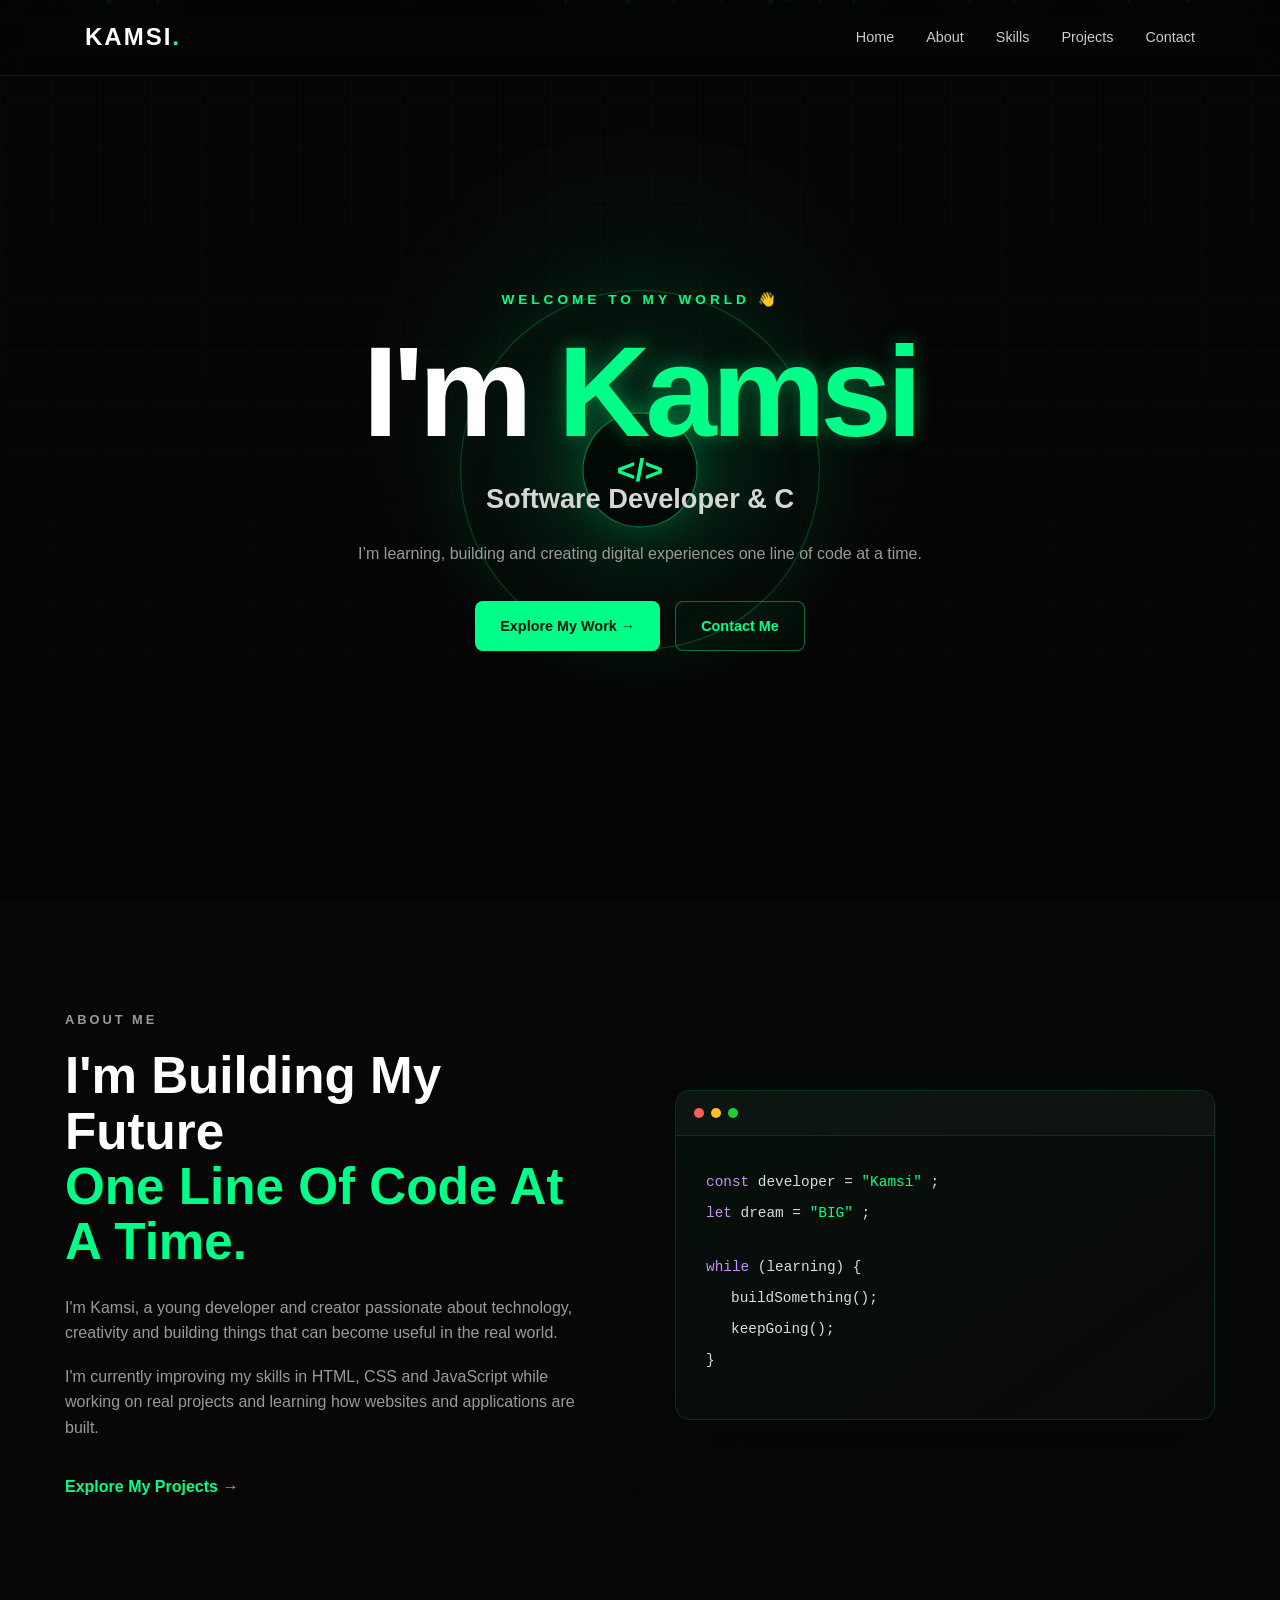
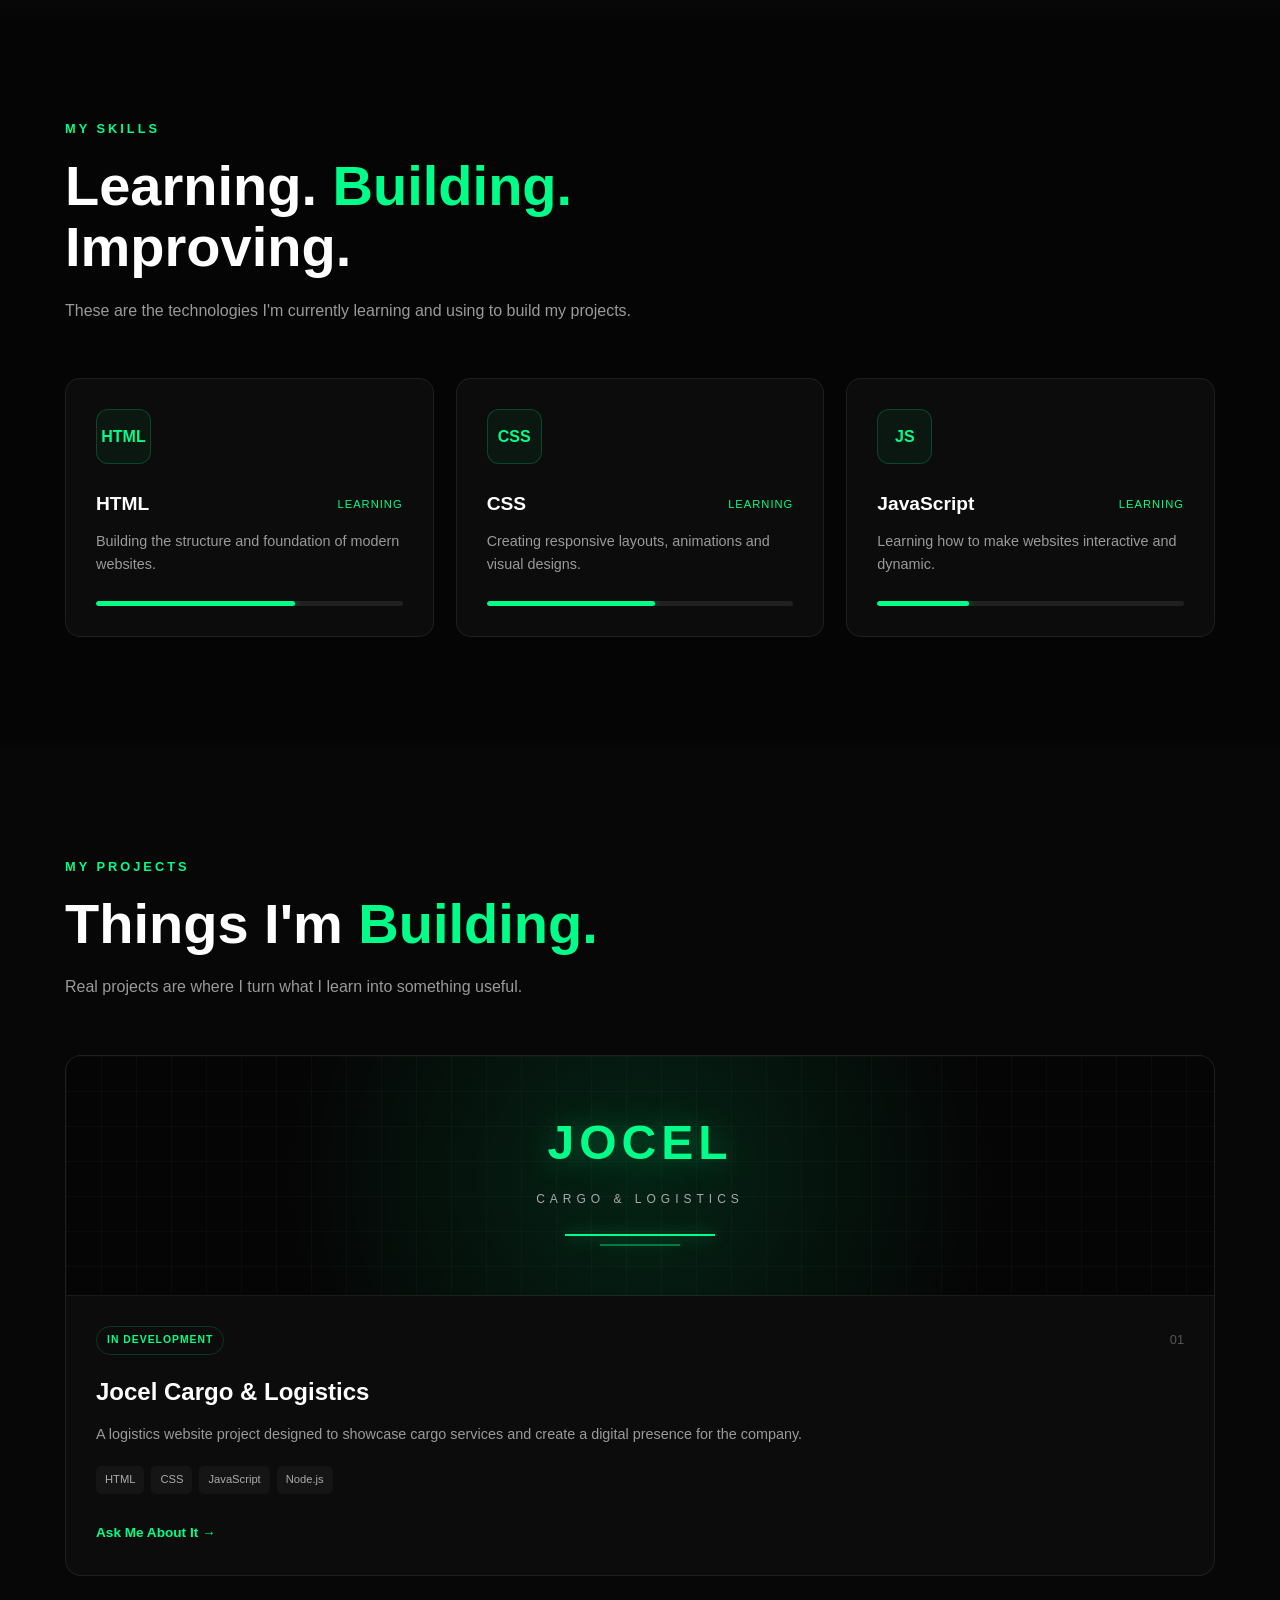
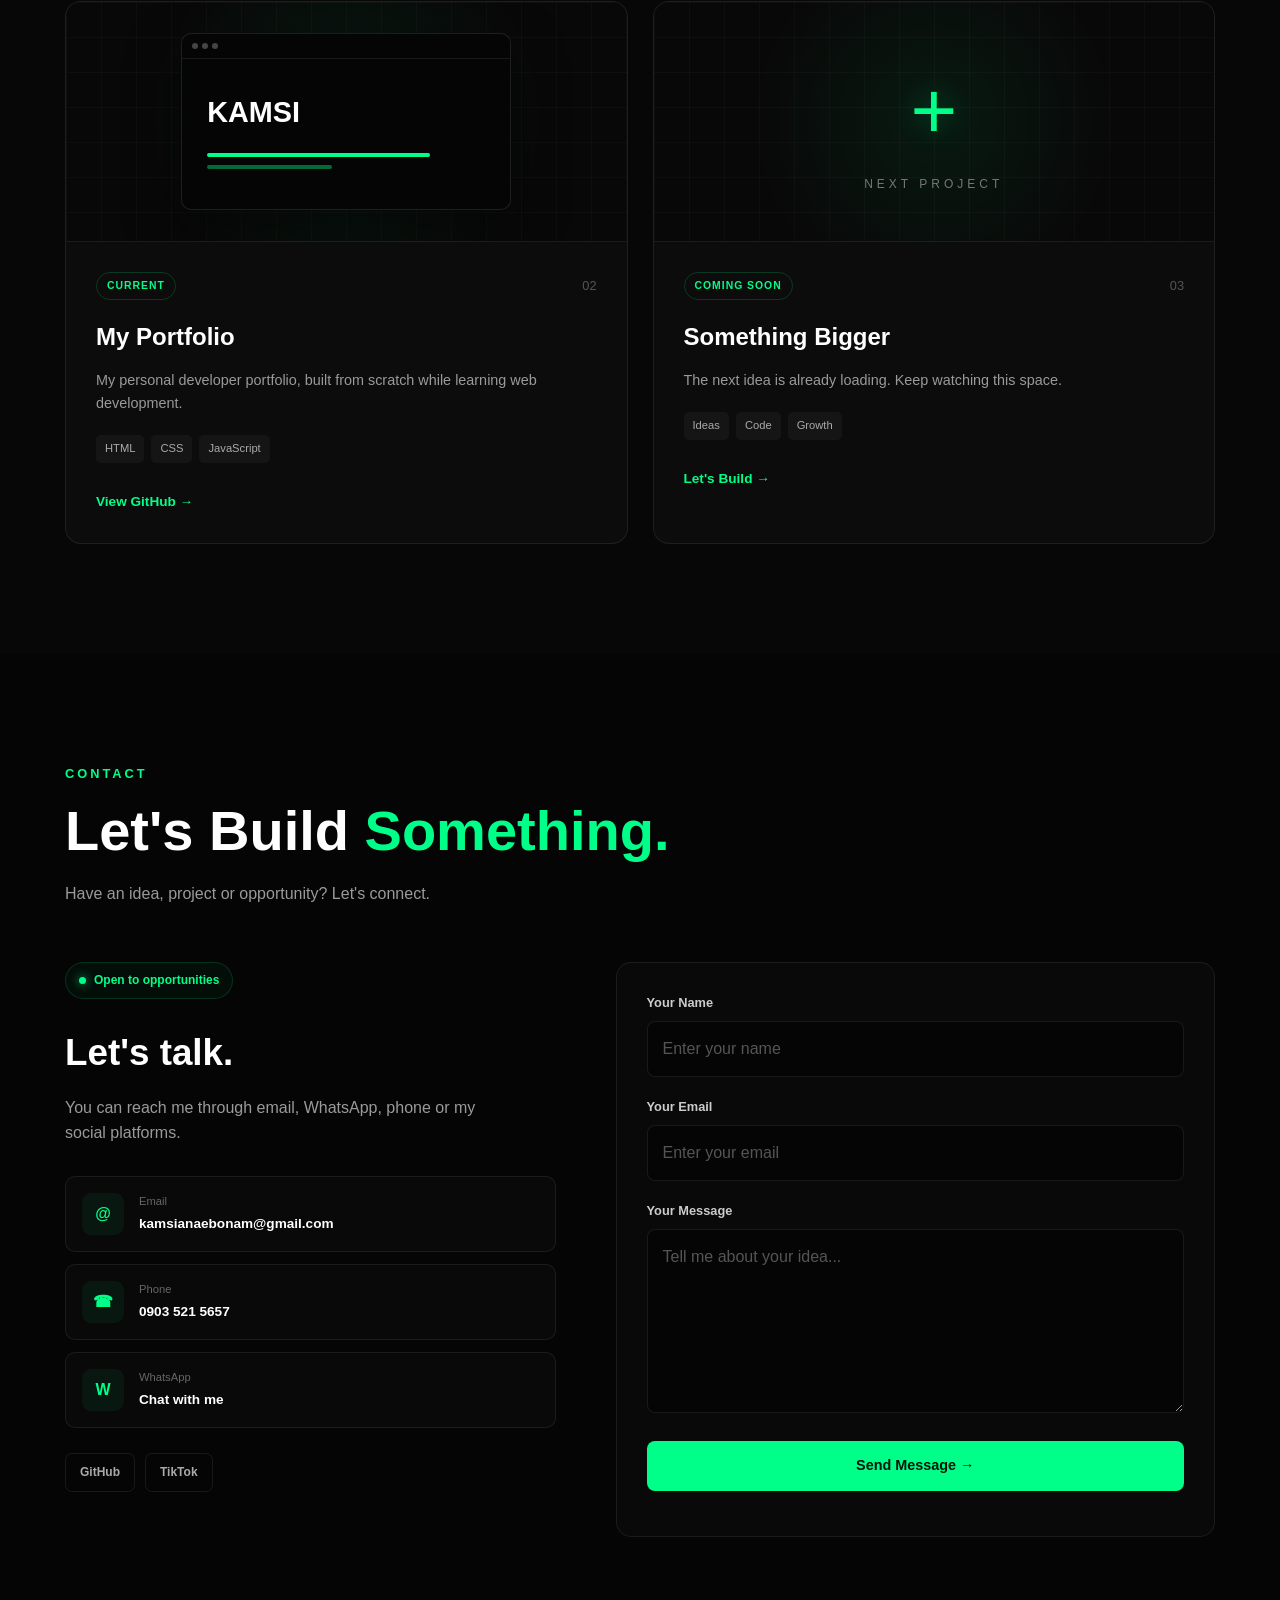
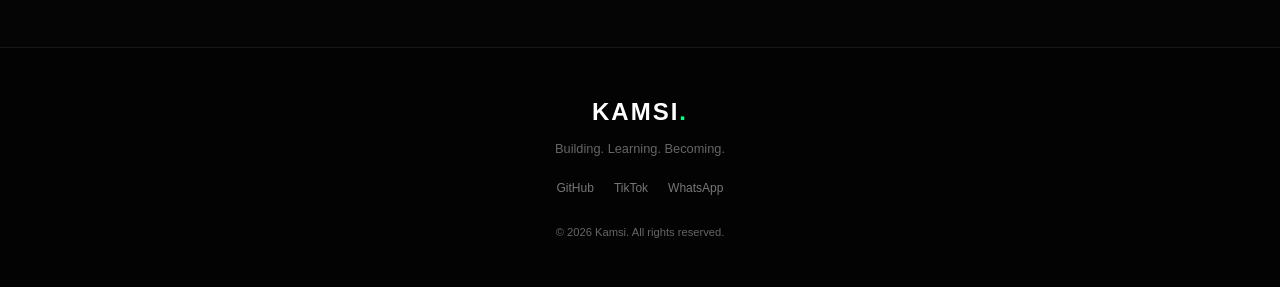
<file: index.html>
<!DOCTYPE html>
<html lang="en">
<head>
    <meta charset="UTF-8">

    <meta
        name="viewport"
        content="width=device-width, initial-scale=1.0"
    >

    <meta
        name="description"
        content="Kamsi CBN — Software Developer and Digital Creator."
    >

    <meta
        name="theme-color"
        content="#050505"
    >

    <title>KAMSI | Developer & Creator</title>

    <link rel="stylesheet" href="style.css">
</head>

<body>

    <!-- ================= NAVBAR ================= -->

    <header class="navbar">

        <div class="nav-container">

            <a href="#home" class="logo">
                KAMSI<span>.</span>
            </a>

            <button
                class="menu-btn"
                id="menuBtn"
                aria-label="Open navigation menu"
            >
                ☰
            </button>

            <nav class="nav-menu" id="navMenu">

                <a href="#home">Home</a>
                <a href="#about">About</a>
                <a href="#skills">Skills</a>
                <a href="#projects">Projects</a>
                <a href="#contact">Contact</a>

            </nav>

        </div>

    </header>


    <!-- ================= HERO ================= -->

    <main>

        <section class="hero" id="home">

            <div class="particles"></div>

            <div class="hero-content">

                <p class="hero-small">
                    WELCOME TO MY WORLD 👋
                </p>

                <h1>
                    I'm <span>Kamsi</span>
                </h1>

                <h2 id="typingText">
                    Software Developer & Creator
                </h2>

                <p class="hero-description">
                    I’m learning, building and creating digital
                    experiences one line of code at a time.
                </p>

                <div class="hero-buttons">

                    <a href="#projects" class="btn primary-btn">
                        Explore My Work →
                    </a>

                    <a href="#contact" class="btn secondary-btn">
                        Contact Me
                    </a>

                </div>

            </div>

            <div class="hero-orb">

                <div class="orb-inner">
                    &lt;/&gt;
                </div>

            </div>

        </section>


        <!-- ================= ABOUT ================= -->

        <section class="about-section section" id="about">

            <div class="section-container">

                <div class="about-grid">

                    <div
                        class="about-content"
                        data-reveal
                    >

                        <p class="section-label">
                            ABOUT ME
                        </p>

                        <h2>
                            I'm Building My Future
                            <span>One Line Of Code At A Time.</span>
                        </h2>

                        <p>
                            I'm Kamsi, a young developer and creator
                            passionate about technology, creativity
                            and building things that can become useful
                            in the real world.
                        </p>

                        <p>
                            I'm currently improving my skills in
                            HTML, CSS and JavaScript while working on
                            real projects and learning how websites
                            and applications are built.
                        </p>

                        <a
                            href="#projects"
                            class="text-link"
                        >
                            Explore My Projects →
                        </a>

                    </div>


                    <div
                        class="code-window"
                        data-reveal
                    >

                        <div class="window-top">

                            <span></span>
                            <span></span>
                            <span></span>

                        </div>

                        <div class="code-content">

                            <p>
                                <span class="code-purple">
                                    const
                                </span>
                                developer =
                                <span class="code-green">
                                    "Kamsi"
                                </span>;
                            </p>

                            <p>
                                <span class="code-purple">
                                    let
                                </span>
                                dream =
                                <span class="code-green">
                                    "BIG"
                                </span>;
                            </p>

                            <br>

                            <p>
                                <span class="code-purple">
                                    while
                                </span>
                                (learning) {
                            </p>

                            <p class="indent">
                                buildSomething();
                            </p>

                            <p class="indent">
                                keepGoing();
                            </p>

                            <p>
                                }
                            </p>

                        </div>

                    </div>

                </div>

            </div>

        </section>


        <!-- ================= SKILLS ================= -->

        <section class="skills-section section" id="skills">

            <div class="section-container">

                <div
                    class="section-heading"
                    data-reveal
                >

                    <p class="section-label">
                        MY SKILLS
                    </p>

                    <h2>
                        Learning.
                        <span>Building.</span>
                        Improving.
                    </h2>

                    <p>
                        These are the technologies I'm currently
                        learning and using to build my projects.
                    </p>

                </div>


                <div class="skills-grid">

                    <!-- HTML -->

                    <div
                        class="skill-card"
                        data-reveal
                    >

                        <div class="skill-icon">
                            HTML
                        </div>

                        <div class="skill-info">

                            <div class="skill-title">
                                <h3>HTML</h3>
                                <span>Learning</span>
                            </div>

                            <p>
                                Building the structure and foundation
                                of modern websites.
                            </p>

                            <div class="skill-bar">

                                <div
                                    class="skill-progress html-progress"
                                ></div>

                            </div>

                        </div>

                    </div>


                    <!-- CSS -->

                    <div
                        class="skill-card"
                        data-reveal
                    >

                        <div class="skill-icon">
                            CSS
                        </div>

                        <div class="skill-info">

                            <div class="skill-title">
                                <h3>CSS</h3>
                                <span>Learning</span>
                            </div>

                            <p>
                                Creating responsive layouts,
                                animations and visual designs.
                            </p>

                            <div class="skill-bar">

                                <div
                                    class="skill-progress css-progress"
                                ></div>

                            </div>

                        </div>

                    </div>


                    <!-- JAVASCRIPT -->

                    <div
                        class="skill-card"
                        data-reveal
                    >

                        <div class="skill-icon">
                            JS
                        </div>

                        <div class="skill-info">

                            <div class="skill-title">
                                <h3>JavaScript</h3>
                                <span>Learning</span>
                            </div>

                            <p>
                                Learning how to make websites
                                interactive and dynamic.
                            </p>

                            <div class="skill-bar">

                                <div
                                    class="skill-progress js-progress"
                                ></div>

                            </div>

                        </div>

                    </div>

                </div>

            </div>

        </section>


        <!-- ================= PROJECTS ================= -->

        <section class="projects-section section" id="projects">

            <div class="section-container">

                <div
                    class="section-heading"
                    data-reveal
                >

                    <p class="section-label">
                        MY PROJECTS
                    </p>

                    <h2>
                        Things I'm
                        <span>Building.</span>
                    </h2>

                    <p>
                        Real projects are where I turn what I learn
                        into something useful.
                    </p>

                </div>


                <div class="projects-grid">


                    <!-- JOCEL CARGO -->

                    <article
                        class="project-card featured-project"
                        data-reveal
                    >

                        <div class="project-preview cargo-preview">

                            <div class="cargo-logo">
                                JOCEL
                            </div>

                            <div class="cargo-text">
                                CARGO & LOGISTICS
                            </div>

                            <div class="preview-line"></div>
                            <div class="preview-line short"></div>

                        </div>


                        <div class="project-content">

                            <div class="project-top">

                                <span class="project-status">
                                    IN DEVELOPMENT
                                </span>

                                <span class="project-number">
                                    01
                                </span>

                            </div>

                            <h3>
                                Jocel Cargo & Logistics
                            </h3>

                            <p>
                                A logistics website project designed
                                to showcase cargo services and create
                                a digital presence for the company.
                            </p>

                            <div class="tech-tags">

                                <span>HTML</span>
                                <span>CSS</span>
                                <span>JavaScript</span>
                                <span>Node.js</span>

                            </div>

                            <a
                                href="#contact"
                                class="project-link"
                            >
                                Ask Me About It →
                            </a>

                        </div>

                    </article>


                    <!-- PORTFOLIO -->

                    <article
                        class="project-card"
                        data-reveal
                    >

                        <div class="project-preview portfolio-preview">

                            <div class="mini-browser">

                                <div class="mini-top">
                                    <span></span>
                                    <span></span>
                                    <span></span>
                                </div>

                                <div class="mini-body">

                                    <div class="mini-title">
                                        KAMSI
                                    </div>

                                    <div class="mini-line"></div>
                                    <div class="mini-line small"></div>

                                </div>

                            </div>

                        </div>


                        <div class="project-content">

                            <div class="project-top">

                                <span class="project-status">
                                    CURRENT
                                </span>

                                <span class="project-number">
                                    02
                                </span>

                            </div>

                            <h3>
                                My Portfolio
                            </h3>

                            <p>
                                My personal developer portfolio,
                                built from scratch while learning
                                web development.
                            </p>

                            <div class="tech-tags">

                                <span>HTML</span>
                                <span>CSS</span>
                                <span>JavaScript</span>

                            </div>

                            <a
                                href="https://github.com/kamsipythontechguy/kamsipythontechguy-web"
                                target="_blank"
                                rel="noopener noreferrer"
                                class="project-link"
                            >
                                View GitHub →
                            </a>

                        </div>

                    </article>


                    <!-- NEXT PROJECT -->

                    <article
                        class="project-card"
                        data-reveal
                    >

                        <div class="project-preview future-preview">

                            <div class="future-symbol">
                                +
                            </div>

                            <p>
                                NEXT PROJECT
                            </p>

                        </div>


                        <div class="project-content">

                            <div class="project-top">

                                <span class="project-status">
                                    COMING SOON
                                </span>

                                <span class="project-number">
                                    03
                                </span>

                            </div>

                            <h3>
                                Something Bigger
                            </h3>

                            <p>
                                The next idea is already loading.
                                Keep watching this space.
                            </p>

                            <div class="tech-tags">

                                <span>Ideas</span>
                                <span>Code</span>
                                <span>Growth</span>

                            </div>

                            <a
                                href="#contact"
                                class="project-link"
                            >
                                Let's Build →
                            </a>

                        </div>

                    </article>

                </div>

            </div>

        </section>


        <!-- ================= CONTACT ================= -->

        <section class="contact-section section" id="contact">

            <div class="section-container">

                <div
                    class="section-heading"
                    data-reveal
                >

                    <p class="section-label">
                        CONTACT
                    </p>

                    <h2>
                        Let's Build
                        <span>Something.</span>
                    </h2>

                    <p>
                        Have an idea, project or opportunity?
                        Let's connect.
                    </p>

                </div>


                <div class="contact-grid">


                    <!-- CONTACT INFORMATION -->

                    <div
                        class="contact-info"
                        data-reveal
                    >

                        <div class="availability">

                            <span class="status-dot"></span>

                            Open to opportunities

                        </div>


                        <h3>
                            Let's talk.
                        </h3>

                        <p>
                            You can reach me through email,
                            WhatsApp, phone or my social platforms.
                        </p>


                        <!-- EMAIL -->

                        <a
                            href="mailto:kamsianaebonam@gmail.com"
                            class="contact-card"
                        >

                            <div class="contact-icon">
                                @
                            </div>

                            <div>
                                <small>Email</small>
                                <strong>
                                    kamsianaebonam@gmail.com
                                </strong>
                            </div>

                        </a>


                        <!-- PHONE -->

                        <a
                            href="tel:+2349035215657"
                            class="contact-card"
                        >

                            <div class="contact-icon">
                                ☎
                            </div>

                            <div>
                                <small>Phone</small>
                                <strong>
                                    0903 521 5657
                                </strong>
                            </div>

                        </a>


                        <!-- WHATSAPP -->

                        <a
                            href="https://wa.me/2349035215657"
                            target="_blank"
                            rel="noopener noreferrer"
                            class="contact-card"
                        >

                            <div class="contact-icon">
                                W
                            </div>

                            <div>
                                <small>WhatsApp</small>
                                <strong>
                                    Chat with me
                                </strong>
                            </div>

                        </a>


                        <!-- SOCIALS -->

                        <div class="social-links">

                            <a
                                href="https://github.com/kamsipythontechguy"
                                target="_blank"
                                rel="noopener noreferrer"
                            >
                                GitHub
                            </a>

                            <a
                                href="https://www.tiktok.com/@slientgrindx"
                                target="_blank"
                                rel="noopener noreferrer"
                            >
                                TikTok
                            </a>

                        </div>

                    </div>


                    <!-- CONTACT FORM -->

                    <form
                        class="contact-form"
                        id="contactForm"
                        data-reveal
                    >

                        <div class="form-group">

                            <label for="name">
                                Your Name
                            </label>

                            <input
                                type="text"
                                id="name"
                                name="name"
                                placeholder="Enter your name"
                                required
                            >

                        </div>


                        <div class="form-group">

                            <label for="email">
                                Your Email
                            </label>

                            <input
                                type="email"
                                id="email"
                                name="email"
                                placeholder="Enter your email"
                                required
                            >

                        </div>


                        <div class="form-group">

                            <label for="message">
                                Your Message
                            </label>

                            <textarea
                                id="message"
                                name="message"
                                rows="6"
                                placeholder="Tell me about your idea..."
                                required
                            ></textarea>

                        </div>


                        <button
                            type="submit"
                            class="btn primary-btn form-btn"
                        >
                            Send Message →
                        </button>

                        <p
                            class="form-message"
                            id="formMessage"
                        ></p>

                    </form>

                </div>

            </div>

        </section>

    </main>


    <!-- ================= FOOTER ================= -->

    <footer class="footer">

        <div class="footer-container">

            <div class="footer-logo">
                KAMSI<span>.</span>
            </div>

            <p>
                Building. Learning. Becoming.
            </p>

            <div class="footer-socials">

                <a
                    href="https://github.com/kamsipythontechguy"
                    target="_blank"
                    rel="noopener noreferrer"
                >
                    GitHub
                </a>

                <a
                    href="https://www.tiktok.com/@slientgrindx"
                    target="_blank"
                    rel="noopener noreferrer"
                >
                    TikTok
                </a>

                <a
                    href="https://wa.me/2349035215657"
                    target="_blank"
                    rel="noopener noreferrer"
                >
                    WhatsApp
                </a>

            </div>

            <p class="copyright">
                © 2026 Kamsi. All rights reserved.
            </p>

        </div>

    </footer>


    <!-- ================= JAVASCRIPT ================= -->

    <script src="script.js"></script>

</body>
</html>
</file>
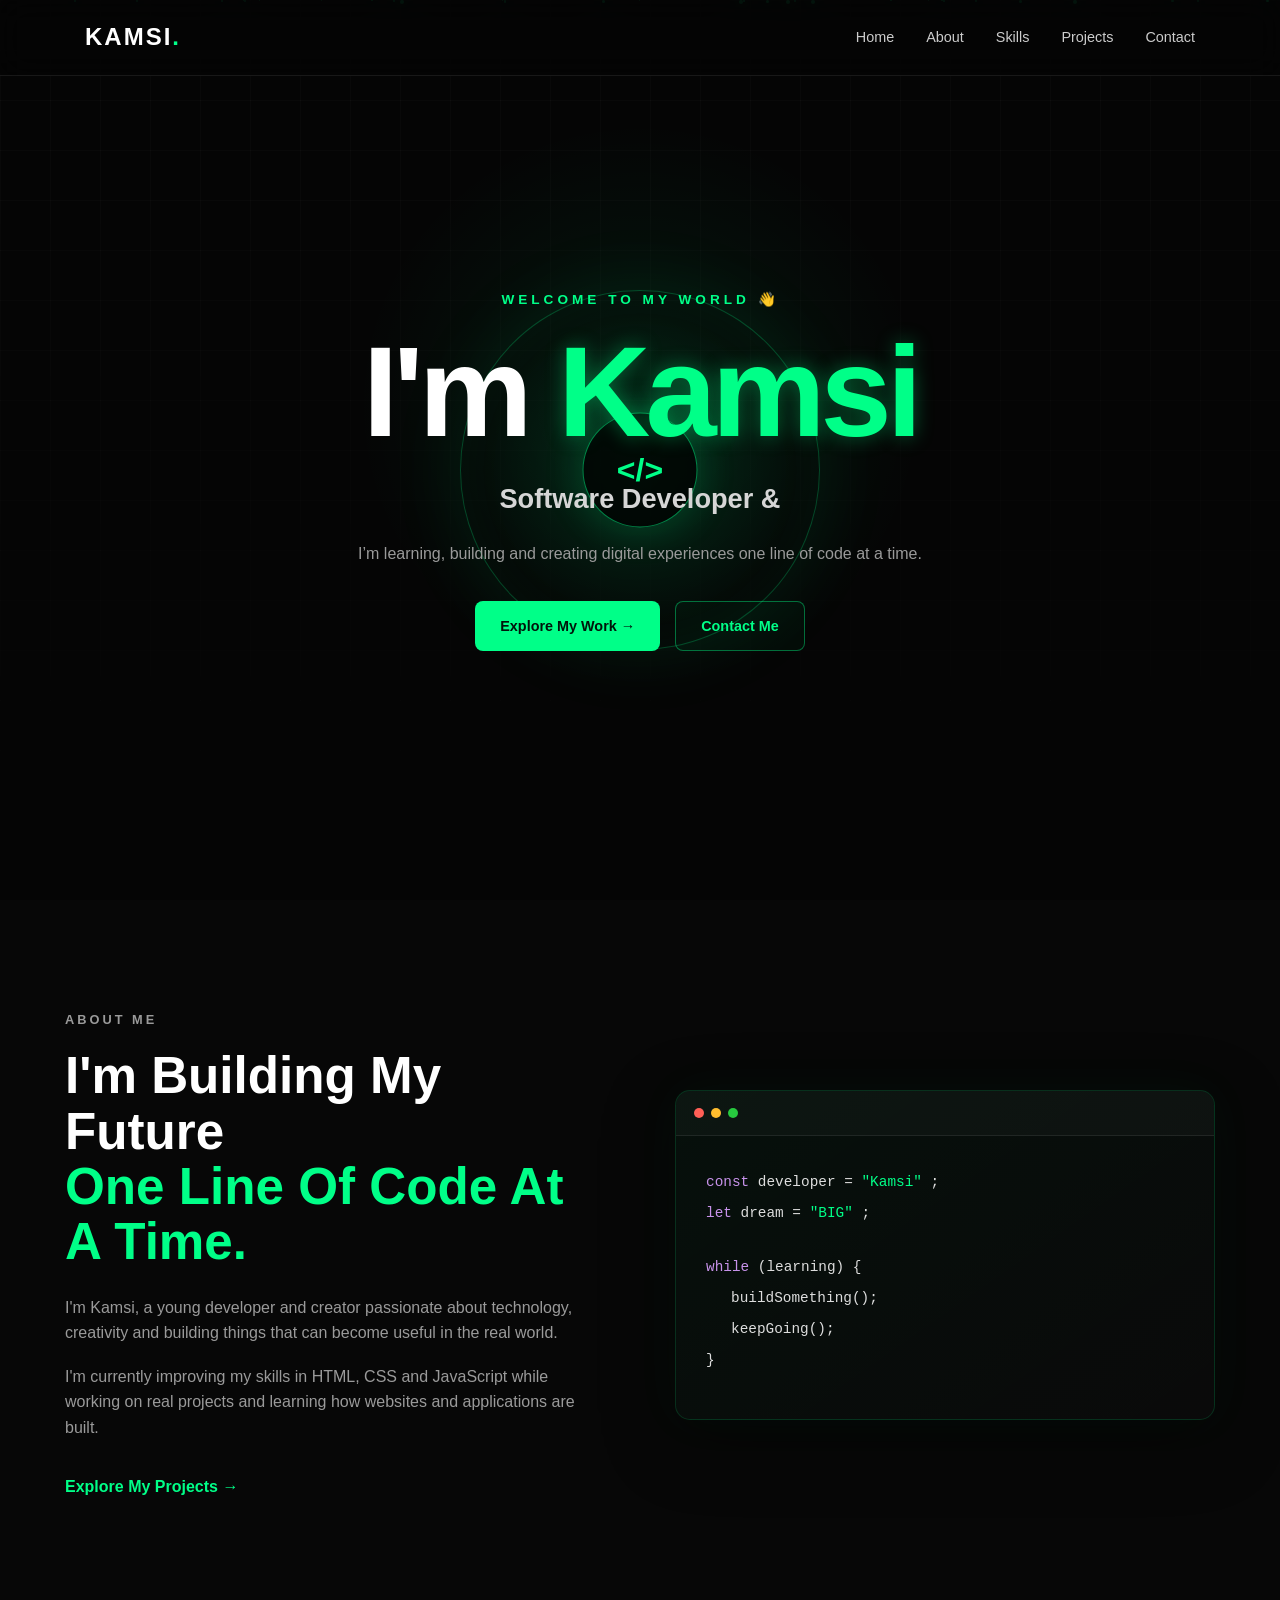
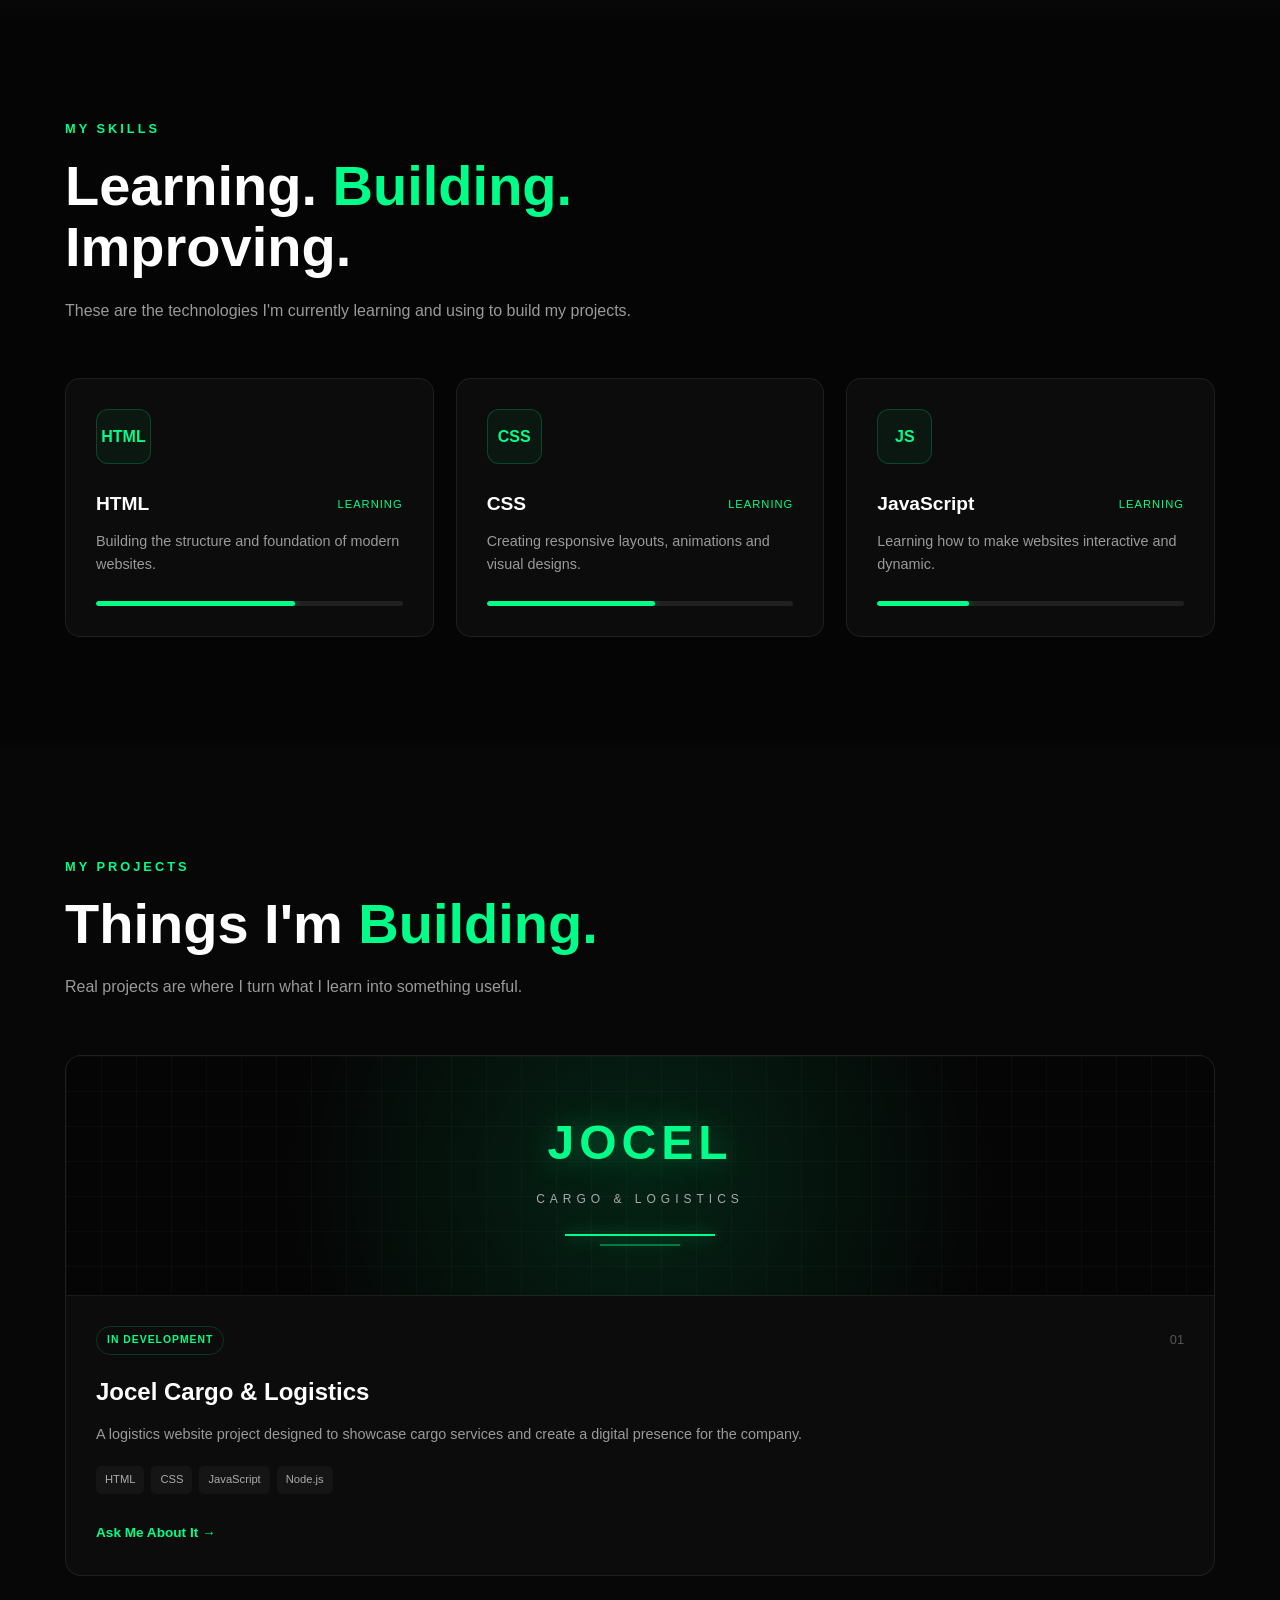
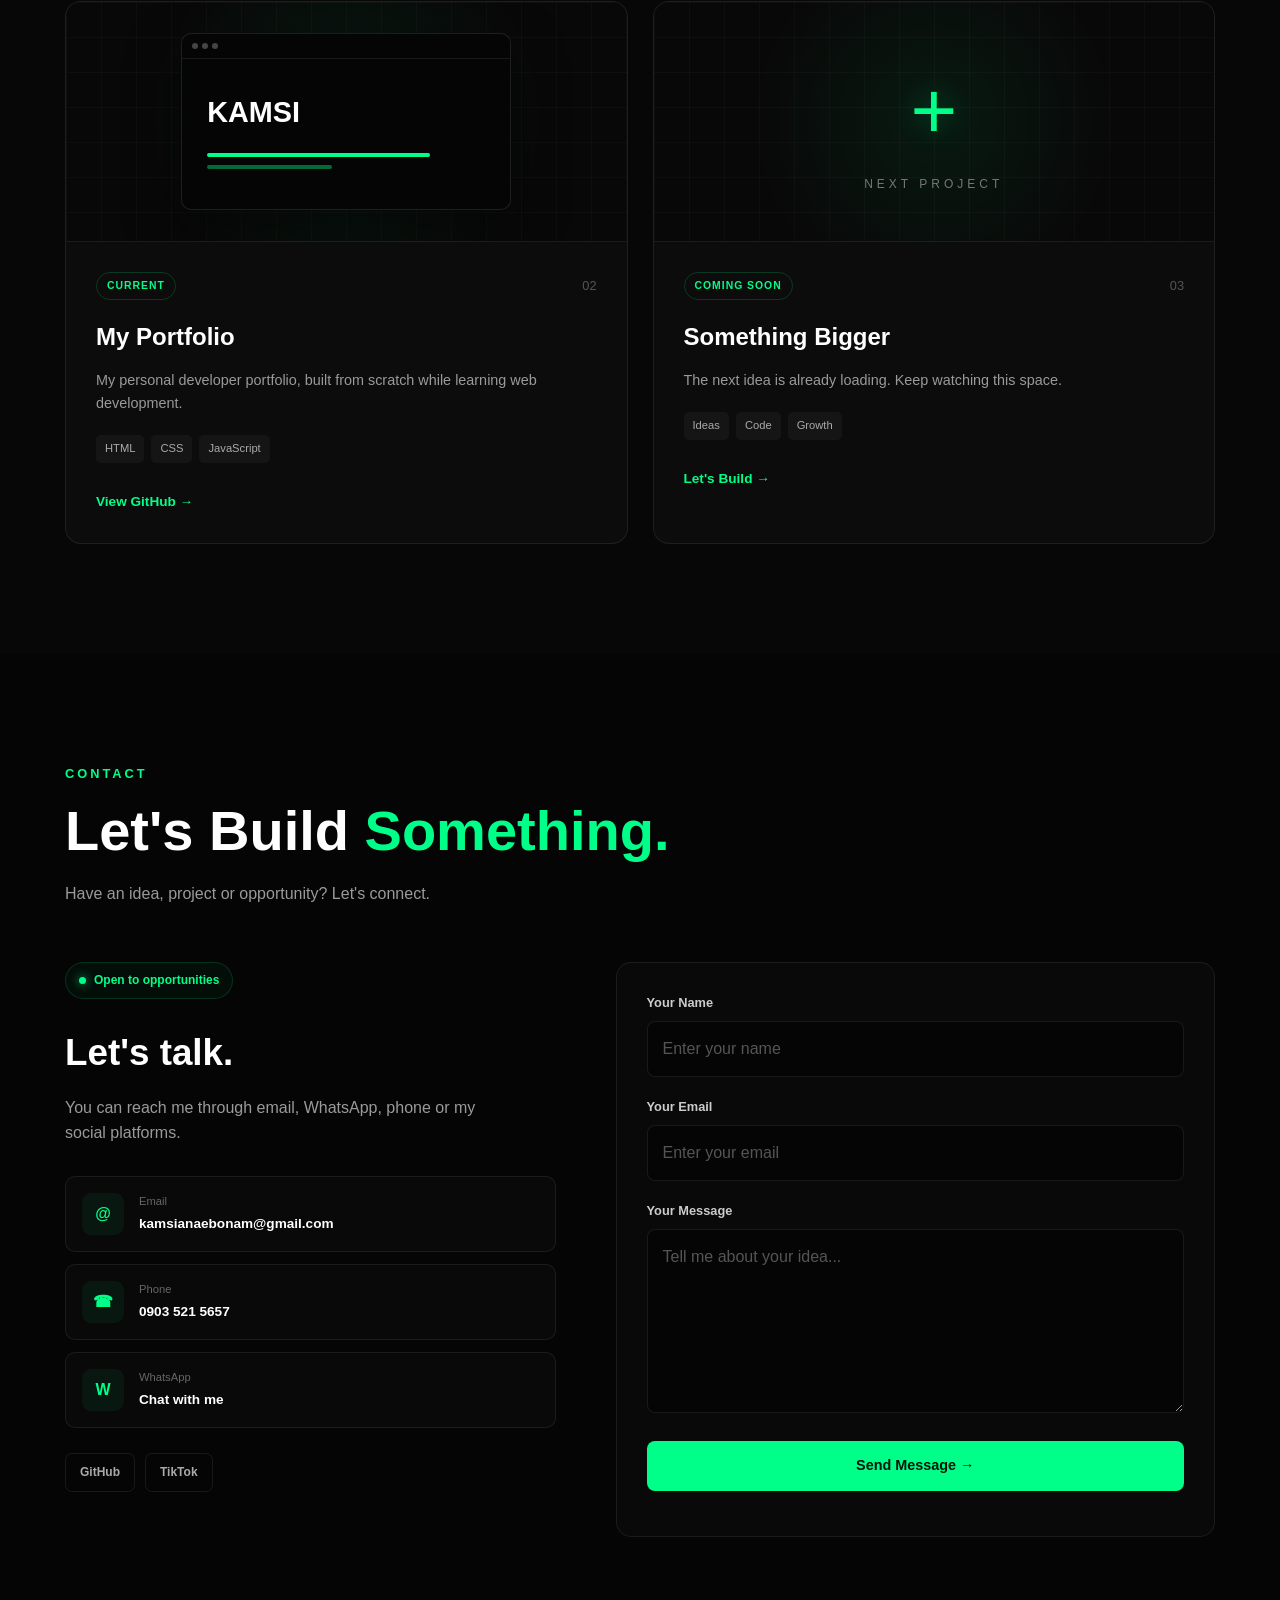
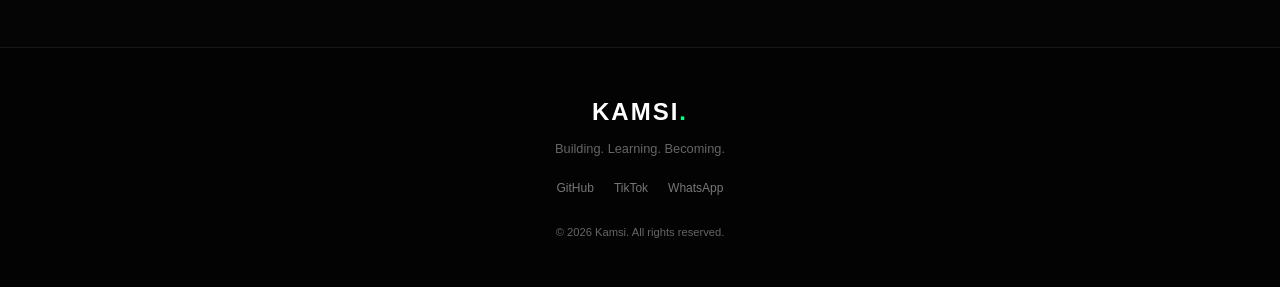
<file: index (1).html>
<!DOCTYPE html>
<html lang="en">
<head>
    <meta charset="UTF-8">

    <meta
        name="viewport"
        content="width=device-width, initial-scale=1.0"
    >

    <meta
        name="description"
        content="Kamsi CBN — Software Developer and Digital Creator."
    >

    <meta
        name="theme-color"
        content="#050505"
    >

    <title>KAMSI | Developer & Creator</title>

    <link rel="stylesheet" href="style.css">
</head>

<body>

    <!-- ================= NAVBAR ================= -->

    <header class="navbar">

        <div class="nav-container">

            <a href="#home" class="logo">
                KAMSI<span>.</span>
            </a>

            <button
                class="menu-btn"
                id="menuBtn"
                aria-label="Open navigation menu"
            >
                ☰
            </button>

            <nav class="nav-menu" id="navMenu">

                <a href="#home">Home</a>
                <a href="#about">About</a>
                <a href="#skills">Skills</a>
                <a href="#projects">Projects</a>
                <a href="#contact">Contact</a>

            </nav>

        </div>

    </header>


    <!-- ================= HERO ================= -->

    <main>

        <section class="hero" id="home">

            <div class="particles"></div>

            <div class="hero-content">

                <p class="hero-small">
                    WELCOME TO MY WORLD 👋
                </p>

                <h1>
                    I'm <span>Kamsi</span>
                </h1>

                <h2 id="typingText">
                    Software Developer & Creator
                </h2>

                <p class="hero-description">
                    I’m learning, building and creating digital
                    experiences one line of code at a time.
                </p>

                <div class="hero-buttons">

                    <a href="#projects" class="btn primary-btn">
                        Explore My Work →
                    </a>

                    <a href="#contact" class="btn secondary-btn">
                        Contact Me
                    </a>

                </div>

            </div>

            <div class="hero-orb">

                <div class="orb-inner">
                    &lt;/&gt;
                </div>

            </div>

        </section>


        <!-- ================= ABOUT ================= -->

        <section class="about-section section" id="about">

            <div class="section-container">

                <div class="about-grid">

                    <div
                        class="about-content"
                        data-reveal
                    >

                        <p class="section-label">
                            ABOUT ME
                        </p>

                        <h2>
                            I'm Building My Future
                            <span>One Line Of Code At A Time.</span>
                        </h2>

                        <p>
                            I'm Kamsi, a young developer and creator
                            passionate about technology, creativity
                            and building things that can become useful
                            in the real world.
                        </p>

                        <p>
                            I'm currently improving my skills in
                            HTML, CSS and JavaScript while working on
                            real projects and learning how websites
                            and applications are built.
                        </p>

                        <a
                            href="#projects"
                            class="text-link"
                        >
                            Explore My Projects →
                        </a>

                    </div>


                    <div
                        class="code-window"
                        data-reveal
                    >

                        <div class="window-top">

                            <span></span>
                            <span></span>
                            <span></span>

                        </div>

                        <div class="code-content">

                            <p>
                                <span class="code-purple">
                                    const
                                </span>
                                developer =
                                <span class="code-green">
                                    "Kamsi"
                                </span>;
                            </p>

                            <p>
                                <span class="code-purple">
                                    let
                                </span>
                                dream =
                                <span class="code-green">
                                    "BIG"
                                </span>;
                            </p>

                            <br>

                            <p>
                                <span class="code-purple">
                                    while
                                </span>
                                (learning) {
                            </p>

                            <p class="indent">
                                buildSomething();
                            </p>

                            <p class="indent">
                                keepGoing();
                            </p>

                            <p>
                                }
                            </p>

                        </div>

                    </div>

                </div>

            </div>

        </section>


        <!-- ================= SKILLS ================= -->

        <section class="skills-section section" id="skills">

            <div class="section-container">

                <div
                    class="section-heading"
                    data-reveal
                >

                    <p class="section-label">
                        MY SKILLS
                    </p>

                    <h2>
                        Learning.
                        <span>Building.</span>
                        Improving.
                    </h2>

                    <p>
                        These are the technologies I'm currently
                        learning and using to build my projects.
                    </p>

                </div>


                <div class="skills-grid">

                    <!-- HTML -->

                    <div
                        class="skill-card"
                        data-reveal
                    >

                        <div class="skill-icon">
                            HTML
                        </div>

                        <div class="skill-info">

                            <div class="skill-title">
                                <h3>HTML</h3>
                                <span>Learning</span>
                            </div>

                            <p>
                                Building the structure and foundation
                                of modern websites.
                            </p>

                            <div class="skill-bar">

                                <div
                                    class="skill-progress html-progress"
                                ></div>

                            </div>

                        </div>

                    </div>


                    <!-- CSS -->

                    <div
                        class="skill-card"
                        data-reveal
                    >

                        <div class="skill-icon">
                            CSS
                        </div>

                        <div class="skill-info">

                            <div class="skill-title">
                                <h3>CSS</h3>
                                <span>Learning</span>
                            </div>

                            <p>
                                Creating responsive layouts,
                                animations and visual designs.
                            </p>

                            <div class="skill-bar">

                                <div
                                    class="skill-progress css-progress"
                                ></div>

                            </div>

                        </div>

                    </div>


                    <!-- JAVASCRIPT -->

                    <div
                        class="skill-card"
                        data-reveal
                    >

                        <div class="skill-icon">
                            JS
                        </div>

                        <div class="skill-info">

                            <div class="skill-title">
                                <h3>JavaScript</h3>
                                <span>Learning</span>
                            </div>

                            <p>
                                Learning how to make websites
                                interactive and dynamic.
                            </p>

                            <div class="skill-bar">

                                <div
                                    class="skill-progress js-progress"
                                ></div>

                            </div>

                        </div>

                    </div>

                </div>

            </div>

        </section>


        <!-- ================= PROJECTS ================= -->

        <section class="projects-section section" id="projects">

            <div class="section-container">

                <div
                    class="section-heading"
                    data-reveal
                >

                    <p class="section-label">
                        MY PROJECTS
                    </p>

                    <h2>
                        Things I'm
                        <span>Building.</span>
                    </h2>

                    <p>
                        Real projects are where I turn what I learn
                        into something useful.
                    </p>

                </div>


                <div class="projects-grid">


                    <!-- JOCEL CARGO -->

                    <article
                        class="project-card featured-project"
                        data-reveal
                    >

                        <div class="project-preview cargo-preview">

                            <div class="cargo-logo">
                                JOCEL
                            </div>

                            <div class="cargo-text">
                                CARGO & LOGISTICS
                            </div>

                            <div class="preview-line"></div>
                            <div class="preview-line short"></div>

                        </div>


                        <div class="project-content">

                            <div class="project-top">

                                <span class="project-status">
                                    IN DEVELOPMENT
                                </span>

                                <span class="project-number">
                                    01
                                </span>

                            </div>

                            <h3>
                                Jocel Cargo & Logistics
                            </h3>

                            <p>
                                A logistics website project designed
                                to showcase cargo services and create
                                a digital presence for the company.
                            </p>

                            <div class="tech-tags">

                                <span>HTML</span>
                                <span>CSS</span>
                                <span>JavaScript</span>
                                <span>Node.js</span>

                            </div>

                            <a
                                href="#contact"
                                class="project-link"
                            >
                                Ask Me About It →
                            </a>

                        </div>

                    </article>


                    <!-- PORTFOLIO -->

                    <article
                        class="project-card"
                        data-reveal
                    >

                        <div class="project-preview portfolio-preview">

                            <div class="mini-browser">

                                <div class="mini-top">
                                    <span></span>
                                    <span></span>
                                    <span></span>
                                </div>

                                <div class="mini-body">

                                    <div class="mini-title">
                                        KAMSI
                                    </div>

                                    <div class="mini-line"></div>
                                    <div class="mini-line small"></div>

                                </div>

                            </div>

                        </div>


                        <div class="project-content">

                            <div class="project-top">

                                <span class="project-status">
                                    CURRENT
                                </span>

                                <span class="project-number">
                                    02
                                </span>

                            </div>

                            <h3>
                                My Portfolio
                            </h3>

                            <p>
                                My personal developer portfolio,
                                built from scratch while learning
                                web development.
                            </p>

                            <div class="tech-tags">

                                <span>HTML</span>
                                <span>CSS</span>
                                <span>JavaScript</span>

                            </div>

                            <a
                                href="https://github.com/kamsipythontechguy/kamsipythontechguy-web"
                                target="_blank"
                                rel="noopener noreferrer"
                                class="project-link"
                            >
                                View GitHub →
                            </a>

                        </div>

                    </article>


                    <!-- NEXT PROJECT -->

                    <article
                        class="project-card"
                        data-reveal
                    >

                        <div class="project-preview future-preview">

                            <div class="future-symbol">
                                +
                            </div>

                            <p>
                                NEXT PROJECT
                            </p>

                        </div>


                        <div class="project-content">

                            <div class="project-top">

                                <span class="project-status">
                                    COMING SOON
                                </span>

                                <span class="project-number">
                                    03
                                </span>

                            </div>

                            <h3>
                                Something Bigger
                            </h3>

                            <p>
                                The next idea is already loading.
                                Keep watching this space.
                            </p>

                            <div class="tech-tags">

                                <span>Ideas</span>
                                <span>Code</span>
                                <span>Growth</span>

                            </div>

                            <a
                                href="#contact"
                                class="project-link"
                            >
                                Let's Build →
                            </a>

                        </div>

                    </article>

                </div>

            </div>

        </section>


        <!-- ================= CONTACT ================= -->

        <section class="contact-section section" id="contact">

            <div class="section-container">

                <div
                    class="section-heading"
                    data-reveal
                >

                    <p class="section-label">
                        CONTACT
                    </p>

                    <h2>
                        Let's Build
                        <span>Something.</span>
                    </h2>

                    <p>
                        Have an idea, project or opportunity?
                        Let's connect.
                    </p>

                </div>


                <div class="contact-grid">


                    <!-- CONTACT INFORMATION -->

                    <div
                        class="contact-info"
                        data-reveal
                    >

                        <div class="availability">

                            <span class="status-dot"></span>

                            Open to opportunities

                        </div>


                        <h3>
                            Let's talk.
                        </h3>

                        <p>
                            You can reach me through email,
                            WhatsApp, phone or my social platforms.
                        </p>


                        <!-- EMAIL -->

                        <a
                            href="mailto:kamsianaebonam@gmail.com"
                            class="contact-card"
                        >

                            <div class="contact-icon">
                                @
                            </div>

                            <div>
                                <small>Email</small>
                                <strong>
                                    kamsianaebonam@gmail.com
                                </strong>
                            </div>

                        </a>


                        <!-- PHONE -->

                        <a
                            href="tel:+2349035215657"
                            class="contact-card"
                        >

                            <div class="contact-icon">
                                ☎
                            </div>

                            <div>
                                <small>Phone</small>
                                <strong>
                                    0903 521 5657
                                </strong>
                            </div>

                        </a>


                        <!-- WHATSAPP -->

                        <a
                            href="https://wa.me/2349035215657"
                            target="_blank"
                            rel="noopener noreferrer"
                            class="contact-card"
                        >

                            <div class="contact-icon">
                                W
                            </div>

                            <div>
                                <small>WhatsApp</small>
                                <strong>
                                    Chat with me
                                </strong>
                            </div>

                        </a>


                        <!-- SOCIALS -->

                        <div class="social-links">

                            <a
                                href="https://github.com/kamsipythontechguy"
                                target="_blank"
                                rel="noopener noreferrer"
                            >
                                GitHub
                            </a>

                            <a
                                href="https://www.tiktok.com/@slientgrindx"
                                target="_blank"
                                rel="noopener noreferrer"
                            >
                                TikTok
                            </a>

                        </div>

                    </div>


                    <!-- CONTACT FORM -->

                    <form
                        class="contact-form"
                        id="contactForm"
                        data-reveal
                    >

                        <div class="form-group">

                            <label for="name">
                                Your Name
                            </label>

                            <input
                                type="text"
                                id="name"
                                name="name"
                                placeholder="Enter your name"
                                required
                            >

                        </div>


                        <div class="form-group">

                            <label for="email">
                                Your Email
                            </label>

                            <input
                                type="email"
                                id="email"
                                name="email"
                                placeholder="Enter your email"
                                required
                            >

                        </div>


                        <div class="form-group">

                            <label for="message">
                                Your Message
                            </label>

                            <textarea
                                id="message"
                                name="message"
                                rows="6"
                                placeholder="Tell me about your idea..."
                                required
                            ></textarea>

                        </div>


                        <button
                            type="submit"
                            class="btn primary-btn form-btn"
                        >
                            Send Message →
                        </button>

                        <p
                            class="form-message"
                            id="formMessage"
                        ></p>

                    </form>

                </div>

            </div>

        </section>

    </main>


    <!-- ================= FOOTER ================= -->

    <footer class="footer">

        <div class="footer-container">

            <div class="footer-logo">
                KAMSI<span>.</span>
            </div>

            <p>
                Building. Learning. Becoming.
            </p>

            <div class="footer-socials">

                <a
                    href="https://github.com/kamsipythontechguy"
                    target="_blank"
                    rel="noopener noreferrer"
                >
                    GitHub
                </a>

                <a
                    href="https://www.tiktok.com/@slientgrindx"
                    target="_blank"
                    rel="noopener noreferrer"
                >
                    TikTok
                </a>

                <a
                    href="https://wa.me/2349035215657"
                    target="_blank"
                    rel="noopener noreferrer"
                >
                    WhatsApp
                </a>

            </div>

            <p class="copyright">
                © 2026 Kamsi. All rights reserved.
            </p>

        </div>

    </footer>


    <!-- ================= JAVASCRIPT ================= -->

    <script src="script.js"></script>

</body>
</html>
</file>
<file: style.css>
/* =====================================================
   KAMSI PORTFOLIO
   FINAL STYLE SHEET
   ===================================================== */


/* ================= RESET ================= */

* {
    margin: 0;
    padding: 0;
    box-sizing: border-box;
}

html {
    scroll-behavior: smooth;
}

body {
    font-family: Arial, Helvetica, sans-serif;
    background: #050505;
    color: #ffffff;
    line-height: 1.6;
    overflow-x: hidden;
}

a {
    color: inherit;
    text-decoration: none;
}

button,
input,
textarea {
    font: inherit;
}

button {
    cursor: pointer;
}


/* ================= GLOBAL ================= */

:root {
    --green: #00ff88;
    --green-dark: #00b85c;
    --white: #ffffff;
    --muted: #9a9a9a;
    --dark: #050505;
    --card: #0c0c0c;
    --border: rgba(255, 255, 255, 0.08);
    --glow: rgba(0, 255, 136, 0.18);
}

.section {
    padding: 110px 20px;
}

.section-container {
    width: min(1150px, 100%);
    margin: 0 auto;
}

.section-label {
    color: var(--green);
    font-size: 0.8rem;
    font-weight: 700;
    letter-spacing: 3px;
    margin-bottom: 15px;
}

.section-heading {
    max-width: 700px;
    margin-bottom: 55px;
}

.section-heading h2 {
    font-size: clamp(2rem, 5vw, 3.5rem);
    line-height: 1.1;
    margin-bottom: 20px;
}

.section-heading h2 span {
    color: var(--green);
}

.section-heading > p:last-child {
    color: var(--muted);
    max-width: 600px;
}


/* ================= NAVBAR ================= */

.navbar {
    position: fixed;
    top: 0;
    left: 0;
    width: 100%;
    z-index: 1000;
    background: rgba(5, 5, 5, 0.78);
    backdrop-filter: blur(15px);
    border-bottom: 1px solid var(--border);
}

.nav-container {
    width: min(1150px, 100%);
    height: 75px;
    margin: auto;
    padding: 0 20px;

    display: flex;
    align-items: center;
    justify-content: space-between;
}

.logo {
    font-size: 1.5rem;
    font-weight: 900;
    letter-spacing: 2px;
}

.logo span,
.footer-logo span {
    color: var(--green);
}

.nav-menu {
    display: flex;
    align-items: center;
    gap: 32px;
}

.nav-menu a {
    position: relative;
    color: #cccccc;
    font-size: 0.9rem;
    transition: 0.3s ease;
}

.nav-menu a:hover {
    color: var(--green);
}

.nav-menu a::after {
    content: "";
    position: absolute;
    left: 0;
    bottom: -7px;
    width: 0;
    height: 2px;
    background: var(--green);
    transition: 0.3s ease;
}

.nav-menu a:hover::after {
    width: 100%;
}

.menu-btn {
    display: none;
    background: transparent;
    border: none;
    color: white;
    font-size: 1.8rem;
}


/* ================= HERO ================= */

.hero {
    min-height: 100vh;
    position: relative;
    overflow: hidden;

    display: flex;
    align-items: center;
    justify-content: center;

    padding: 120px 20px 80px;

    background:
        radial-gradient(
            circle at 50% 45%,
            rgba(0, 255, 136, 0.08),
            transparent 35%
        ),
        #050505;
}

.hero::before {
    content: "";
    position: absolute;
    inset: 0;

    background-image:
        linear-gradient(
            rgba(255,255,255,0.025) 1px,
            transparent 1px
        ),
        linear-gradient(
            90deg,
            rgba(255,255,255,0.025) 1px,
            transparent 1px
        );

    background-size: 50px 50px;

    mask-image: linear-gradient(
        to bottom,
        black,
        transparent
    );
}

.hero-content {
    position: relative;
    z-index: 3;
    text-align: center;
    max-width: 850px;
}

.hero-small {
    color: var(--green);
    font-size: 0.85rem;
    font-weight: 700;
    letter-spacing: 4px;
    margin-bottom: 20px;
}

.hero h1 {
    font-size: clamp(3.5rem, 12vw, 8rem);
    line-height: 0.95;
    font-weight: 900;
    letter-spacing: -5px;
}

.hero h1 span {
    color: var(--green);
    text-shadow:
        0 0 20px rgba(0,255,136,0.35);
}

.hero h2 {
    min-height: 40px;
    margin-top: 25px;

    font-size: clamp(1.1rem, 3vw, 1.7rem);
    color: #d6d6d6;
}

.hero-description {
    max-width: 620px;
    margin: 20px auto 0;
    color: var(--muted);
    font-size: 1rem;
}

.hero-buttons {
    display: flex;
    justify-content: center;
    gap: 15px;
    flex-wrap: wrap;
    margin-top: 35px;
}

.btn {
    display: inline-flex;
    align-items: center;
    justify-content: center;

    min-height: 50px;
    padding: 0 25px;

    border-radius: 8px;

    font-weight: 700;
    font-size: 0.9rem;

    transition:
        transform 0.3s ease,
        box-shadow 0.3s ease,
        background 0.3s ease;
}

.primary-btn {
    background: var(--green);
    color: #00150b;
}

.primary-btn:hover {
    transform: translateY(-4px);
    box-shadow:
        0 12px 35px rgba(0,255,136,0.22);
}

.secondary-btn {
    border: 1px solid rgba(0,255,136,0.4);
    color: var(--green);
    background: rgba(0,255,136,0.03);
}

.secondary-btn:hover {
    transform: translateY(-4px);
    background: rgba(0,255,136,0.08);
}


/* ================= HERO ORB ================= */

.hero-orb {
    position: absolute;

    width: 360px;
    height: 360px;

    border-radius: 50%;

    border: 1px solid rgba(0,255,136,0.25);

    background:
        radial-gradient(
            circle,
            rgba(0,255,136,0.10),
            transparent 65%
        );

    box-shadow:
        0 0 80px rgba(0,255,136,0.08),
        inset 0 0 50px rgba(0,255,136,0.04);

    animation: orbFloat 6s ease-in-out infinite;

    pointer-events: none;
}

.orb-inner {
    width: 115px;
    height: 115px;

    position: absolute;
    top: 50%;
    left: 50%;

    transform: translate(-50%, -50%);

    display: flex;
    align-items: center;
    justify-content: center;

    border-radius: 50%;

    color: var(--green);
    font-size: 2rem;
    font-weight: 900;

    border: 1px solid rgba(0,255,136,0.5);

    background: rgba(0,0,0,0.75);

    box-shadow:
        0 0 40px rgba(0,255,136,0.2);
}

@keyframes orbFloat {

    0%,
    100% {
        transform: translateY(0) rotate(0deg);
    }

    50% {
        transform: translateY(-20px) rotate(5deg);
    }
}


/* ================= PARTICLES ================= */

.particles {
    position: absolute;
    inset: 0;
    z-index: 1;
    pointer-events: none;
}

.particle {
    position: absolute;

    width: 3px;
    height: 3px;

    border-radius: 50%;

    background: var(--green);

    box-shadow:
        0 0 10px rgba(0,255,136,0.8);

    opacity: 0.6;

    animation:
        particleFloat linear infinite;
}

@keyframes particleFloat {

    from {
        transform: translateY(110vh);
        opacity: 0;
    }

    15% {
        opacity: 0.7;
    }

    85% {
        opacity: 0.7;
    }

    to {
        transform: translateY(-20vh);
        opacity: 0;
    }
}


/* ================= ABOUT ================= */

.about-section {
    background: #070707;
}

.about-grid {
    display: grid;
    grid-template-columns: 1fr 1fr;
    gap: 70px;
    align-items: center;
}

.about-content h2 {
    font-size: clamp(2rem, 4vw, 3.2rem);
    line-height: 1.08;
    margin-bottom: 25px;
}

.about-content h2 span {
    display: block;
    color: var(--green);
}

.about-content > p {
    color: var(--muted);
    margin-bottom: 18px;
    max-width: 570px;
}

.text-link {
    display: inline-block;
    margin-top: 15px;
    color: var(--green);
    font-weight: 700;
    transition: 0.3s ease;
}

.text-link:hover {
    transform: translateX(6px);
}


/* ================= CODE WINDOW ================= */

.code-window {
    min-height: 330px;

    border: 1px solid rgba(0,255,136,0.15);
    border-radius: 15px;

    background:
        linear-gradient(
            145deg,
            rgba(0,255,136,0.04),
            rgba(255,255,255,0.015)
        );

    box-shadow:
        0 20px 70px rgba(0,0,0,0.35),
        0 0 50px rgba(0,255,136,0.04);

    overflow: hidden;
}

.window-top {
    height: 45px;

    display: flex;
    align-items: center;

    gap: 7px;

    padding: 0 18px;

    border-bottom: 1px solid var(--border);

    background: rgba(255,255,255,0.025);
}

.window-top span {
    width: 10px;
    height: 10px;

    border-radius: 50%;

    background: #444;
}

.window-top span:first-child {
    background: #ff5f56;
}

.window-top span:nth-child(2) {
    background: #ffbd2e;
}

.window-top span:last-child {
    background: #27c93f;
}

.code-content {
    padding: 35px 30px;

    font-family:
        "Courier New",
        Courier,
        monospace;

    font-size: 0.9rem;
    color: #ddd;
}

.code-content p {
    margin-bottom: 8px;
}

.code-purple {
    color: #c792ea;
}

.code-green {
    color: var(--green);
}

.indent {
    padding-left: 25px;
}


/* ================= SKILLS ================= */

.skills-section {
    background: #050505;
}

.skills-grid {
    display: grid;
    grid-template-columns: repeat(3, 1fr);
    gap: 22px;
}

.skill-card {
    padding: 30px;

    border: 1px solid var(--border);
    border-radius: 15px;

    background: var(--card);

    transition:
        transform 0.3s ease,
        border-color 0.3s ease,
        box-shadow 0.3s ease;
}

.skill-card:hover {
    transform: translateY(-8px);

    border-color: rgba(0,255,136,0.35);

    box-shadow:
        0 20px 50px rgba(0,0,0,0.35),
        0 0 30px rgba(0,255,136,0.04);
}

.skill-icon {
    width: 55px;
    height: 55px;

    display: flex;
    align-items: center;
    justify-content: center;

    margin-bottom: 25px;

    border-radius: 12px;

    color: var(--green);
    font-weight: 900;

    border: 1px solid rgba(0,255,136,0.2);
    background: rgba(0,255,136,0.05);
}

.skill-title {
    display: flex;
    justify-content: space-between;
    align-items: center;

    gap: 15px;

    margin-bottom: 10px;
}

.skill-title h3 {
    font-size: 1.2rem;
}

.skill-title span {
    color: var(--green);
    font-size: 0.7rem;
    text-transform: uppercase;
    letter-spacing: 1px;
}

.skill-info > p {
    color: var(--muted);
    font-size: 0.9rem;
    margin-bottom: 25px;
}

.skill-bar {
    width: 100%;
    height: 5px;

    border-radius: 20px;

    background: #202020;

    overflow: hidden;
}

.skill-progress {
    height: 100%;
    width: 0;

    border-radius: 20px;

    background: var(--green);

    box-shadow:
        0 0 10px rgba(0,255,136,0.5);

    transition:
        width 1.4s cubic-bezier(.2,.8,.2,1);
}

.skill-card.show .html-progress {
    width: 65%;
}

.skill-card.show .css-progress {
    width: 55%;
}

.skill-card.show .js-progress {
    width: 30%;
}


/* ================= PROJECTS ================= */

.projects-section {
    background: #070707;
}

.projects-grid {
    display: grid;
    grid-template-columns: repeat(2, 1fr);
    gap: 25px;
}

.project-card {
    overflow: hidden;

    border: 1px solid var(--border);
    border-radius: 16px;

    background: var(--card);

    transition:
        transform 0.35s ease,
        border-color 0.35s ease,
        box-shadow 0.35s ease;
}

.project-card:hover {
    transform: translateY(-8px);

    border-color: rgba(0,255,136,0.3);

    box-shadow:
        0 25px 60px rgba(0,0,0,0.4);
}

.featured-project {
    grid-column: span 2;
}


/* ================= PROJECT PREVIEWS ================= */

.project-preview {
    min-height: 240px;

    position: relative;

    display: flex;
    flex-direction: column;
    align-items: center;
    justify-content: center;

    overflow: hidden;

    border-bottom: 1px solid var(--border);
}

.project-preview::before {
    content: "";

    position: absolute;
    inset: 0;

    background-image:
        linear-gradient(
            rgba(255,255,255,0.025) 1px,
            transparent 1px
        ),
        linear-gradient(
            90deg,
            rgba(255,255,255,0.025) 1px,
            transparent 1px
        );

    background-size: 35px 35px;
}

.cargo-preview {
    background:
        radial-gradient(
            circle,
            rgba(0,255,136,0.12),
            transparent 60%
        ),
        #050505;
}

.cargo-logo {
    position: relative;
    z-index: 2;

    font-size: 3rem;
    font-weight: 900;
    letter-spacing: 5px;

    color: var(--green);

    text-shadow:
        0 0 30px rgba(0,255,136,0.35);
}

.cargo-text {
    position: relative;
    z-index: 2;

    margin-top: 8px;

    font-size: 0.75rem;
    letter-spacing: 5px;
    color: #aaa;
}

.preview-line {
    position: relative;
    z-index: 2;

    width: 150px;
    height: 2px;

    margin-top: 25px;

    background: var(--green);

    box-shadow:
        0 0 15px rgba(0,255,136,0.5);
}

.preview-line.short {
    width: 80px;
    margin-top: 8px;
    opacity: 0.4;
}


/* PORTFOLIO PREVIEW */

.portfolio-preview {
    background:
        radial-gradient(
            circle at center,
            rgba(0,255,136,0.08),
            transparent 65%
        ),
        #080808;
}

.mini-browser {
    position: relative;
    z-index: 2;

    width: 70%;
    max-width: 330px;

    border: 1px solid rgba(255,255,255,0.1);
    border-radius: 10px;

    overflow: hidden;

    background: #050505;

    box-shadow:
        0 20px 50px rgba(0,0,0,0.5);
}

.mini-top {
    height: 25px;

    display: flex;
    align-items: center;

    gap: 4px;

    padding-left: 10px;

    border-bottom: 1px solid var(--border);
}

.mini-top span {
    width: 6px;
    height: 6px;

    border-radius: 50%;

    background: #444;
}

.mini-body {
    min-height: 150px;

    padding: 30px 25px;
}

.mini-title {
    font-size: 1.8rem;
    font-weight: 900;
}

.mini-line {
    width: 80%;
    height: 4px;

    margin-top: 18px;

    border-radius: 10px;

    background: var(--green);
}

.mini-line.small {
    width: 45%;
    margin-top: 8px;
    opacity: 0.4;
}


/* FUTURE PROJECT */

.future-preview {
    background:
        radial-gradient(
            circle,
            rgba(0,255,136,0.07),
            transparent 60%
        ),
        #080808;
}

.future-symbol {
    position: relative;
    z-index: 2;

    font-size: 5rem;
    font-weight: 200;

    color: var(--green);

    text-shadow:
        0 0 30px rgba(0,255,136,0.3);
}

.future-preview p {
    position: relative;
    z-index: 2;

    color: #777;

    font-size: 0.75rem;
    letter-spacing: 4px;
}


/* ================= PROJECT CONTENT ================= */

.project-content {
    padding: 30px;
}

.project-top {
    display: flex;
    justify-content: space-between;
    align-items: center;

    margin-bottom: 18px;
}

.project-status {
    padding: 5px 10px;

    border: 1px solid rgba(0,255,136,0.18);
    border-radius: 20px;

    color: var(--green);

    font-size: 0.65rem;
    font-weight: 700;
    letter-spacing: 1px;
}

.project-number {
    color: #555;
    font-size: 0.8rem;
}

.project-content h3 {
    font-size: 1.5rem;
    margin-bottom: 12px;
}

.project-content > p {
    color: var(--muted);
    font-size: 0.9rem;
    margin-bottom: 20px;
}

.tech-tags {
    display: flex;
    flex-wrap: wrap;
    gap: 7px;

    margin-bottom: 25px;
}

.tech-tags span {
    padding: 5px 9px;

    border-radius: 5px;

    color: #aaa;
    background: #151515;

    font-size: 0.7rem;
}

.project-link {
    color: var(--green);
    font-weight: 700;
    font-size: 0.85rem;

    transition: 0.3s ease;
}

.project-link:hover {
    letter-spacing: 0.5px;
}


/* ================= CONTACT ================= */

.contact-section {
    background: #050505;
}

.contact-grid {
    display: grid;
    grid-template-columns: 0.9fr 1.1fr;
    gap: 60px;
    align-items: start;
}

.contact-info h3 {
    font-size: 2.3rem;
    margin: 25px 0 12px;
}

.contact-info > p {
    color: var(--muted);
    max-width: 450px;
    margin-bottom: 30px;
}

.availability {
    display: inline-flex;
    align-items: center;
    gap: 8px;

    padding: 8px 13px;

    border: 1px solid rgba(0,255,136,0.15);
    border-radius: 30px;

    color: var(--green);

    background: rgba(0,255,136,0.04);

    font-size: 0.75rem;
    font-weight: 700;
}

.status-dot {
    width: 7px;
    height: 7px;

    border-radius: 50%;

    background: var(--green);

    box-shadow:
        0 0 10px rgba(0,255,136,0.8);

    animation: pulse 1.8s infinite;
}

@keyframes pulse {

    0%,
    100% {
        opacity: 1;
        transform: scale(1);
    }

    50% {
        opacity: 0.5;
        transform: scale(0.75);
    }
}


/* CONTACT CARDS */

.contact-card {
    display: flex;
    align-items: center;
    gap: 15px;

    padding: 16px;

    margin-bottom: 12px;

    border: 1px solid var(--border);
    border-radius: 10px;

    background: #090909;

    transition: 0.3s ease;
}

.contact-card:hover {
    transform: translateX(5px);
    border-color: rgba(0,255,136,0.25);
}

.contact-icon {
    width: 42px;
    height: 42px;

    flex-shrink: 0;

    display: flex;
    align-items: center;
    justify-content: center;

    border-radius: 9px;

    color: var(--green);
    font-weight: 900;

    background: rgba(0,255,136,0.06);
}

.contact-card small {
    display: block;

    color: #666;

    font-size: 0.7rem;
    margin-bottom: 2px;
}

.contact-card strong {
    display: block;

    font-size: 0.85rem;
    word-break: break-word;
}


/* SOCIAL LINKS */

.social-links {
    display: flex;
    gap: 10px;
    flex-wrap: wrap;

    margin-top: 25px;
}

.social-links a {
    padding: 9px 14px;

    border: 1px solid var(--border);
    border-radius: 7px;

    color: #aaa;

    font-size: 0.75rem;
    font-weight: 700;

    transition: 0.3s ease;
}

.social-links a:hover {
    color: var(--green);
    border-color: rgba(0,255,136,0.3);
}


/* ================= FORM ================= */

.contact-form {
    padding: 30px;

    border: 1px solid var(--border);
    border-radius: 15px;

    background: #090909;
}

.form-group {
    margin-bottom: 20px;
}

.form-group label {
    display: block;

    margin-bottom: 8px;

    color: #ccc;

    font-size: 0.8rem;
    font-weight: 700;
}

.form-group input,
.form-group textarea {
    width: 100%;

    border: 1px solid rgba(255,255,255,0.08);
    border-radius: 8px;

    outline: none;

    background: #050505;
    color: white;

    padding: 14px 15px;

    transition: 0.3s ease;
}

.form-group input::placeholder,
.form-group textarea::placeholder {
    color: #555;
}

.form-group input:focus,
.form-group textarea:focus {
    border-color: rgba(0,255,136,0.5);

    box-shadow:
        0 0 0 3px rgba(0,255,136,0.05);
}

.form-group textarea {
    resize: vertical;
    min-height: 140px;
}

.form-btn {
    width: 100%;
    border: none;
}

.form-message {
    margin-top: 15px;

    color: var(--green);

    font-size: 0.8rem;
    text-align: center;
}


/* ================= FOOTER ================= */

.footer {
    padding: 45px 20px;

    border-top: 1px solid var(--border);

    background: #030303;

    text-align: center;
}

.footer-container {
    width: min(1150px, 100%);
    margin: auto;
}

.footer-logo {
    font-size: 1.5rem;
    font-weight: 900;
    letter-spacing: 2px;
}

.footer-container > p {
    margin-top: 8px;
    color: #666;
    font-size: 0.8rem;
}

.footer-socials {
    display: flex;
    justify-content: center;
    gap: 20px;

    margin-top: 20px;
}

.footer-socials a {
    color: #777;
    font-size: 0.75rem;

    transition: 0.3s ease;
}

.footer-socials a:hover {
    color: var(--green);
}

.copyright {
    margin-top: 25px !important;
    font-size: 0.7rem !important;
}


/* ================= SCROLL REVEAL ================= */

[data-reveal] {
    opacity: 0;
    transform: translateY(35px);

    transition:
        opacity 0.8s ease,
        transform 0.8s ease;
}

[data-reveal].show {
    opacity: 1;
    transform: translateY(0);
}


/* ================= RESPONSIVE ================= */

@media (max-width: 850px) {

    .nav-menu {
        position: absolute;

        top: 75px;
        left: 0;

        width: 100%;

        padding: 25px 20px;

        display: flex;
        flex-direction: column;
        align-items: flex-start;
        gap: 20px;

        background: rgba(5,5,5,0.97);

        border-bottom: 1px solid var(--border);

        transform: translateY(-130%);
        opacity: 0;

        transition:
            transform 0.3s ease,
            opacity 0.3s ease;
    }

    .nav-menu.active {
        transform: translateY(0);
        opacity: 1;
    }

    .menu-btn {
        display: block;
    }

    .about-grid {
        grid-template-columns: 1fr;
        gap: 50px;
    }

    .skills-grid {
        grid-template-columns: 1fr;
    }

    .contact-grid {
        grid-template-columns: 1fr;
        gap: 45px;
    }

    .projects-grid {
        grid-template-columns: 1fr;
    }

    .featured-project {
        grid-column: span 1;
    }

    .hero-orb {
        width: 280px;
        height: 280px;
        opacity: 0.6;
    }

}


@media (max-width: 600px) {

    .section {
        padding: 80px 18px;
    }

    .nav-container {
        height: 68px;
    }

    .nav-menu {
        top: 68px;
    }

    .hero {
        padding-top: 110px;
    }

    .hero h1 {
        letter-spacing: -3px;
    }

    .hero-description {
        font-size: 0.9rem;
    }

    .hero-buttons {
        flex-direction: column;
        width: 100%;
        max-width: 320px;
        margin-left: auto;
        margin-right: auto;
    }

    .btn {
        width: 100%;
    }

    .hero-orb {
        width: 230px;
        height: 230px;
    }

    .orb-inner {
        width: 85px;
        height: 85px;
        font-size: 1.4rem;
    }

    .code-content {
        padding: 25px 18px;
        font-size: 0.75rem;
        overflow-x: auto;
    }

    .project-preview {
        min-height: 210px;
    }

    .cargo-logo {
        font-size: 2.2rem;
    }

    .cargo-text {
        font-size: 0.6rem;
        letter-spacing: 3px;
    }

    .mini-browser {
        width: 82%;
    }

    .contact-form {
        padding: 22px;
    }

    .footer-socials {
        gap: 14px;
    }

}


/* ================= ACCESSIBILITY ================= */

:focus-visible {
    outline: 2px solid var(--green);
    outline-offset: 4px;
}


/* ================= REDUCED MOTION ================= */

@media (prefers-reduced-motion: reduce) {

    html {
        scroll-behavior: auto;
    }

    *,
    *::before,
    *::after {
        animation-duration: 0.01ms !important;
        animation-iteration-count: 1 !important;
        transition-duration: 0.01ms !important;
    }

}
</file>
